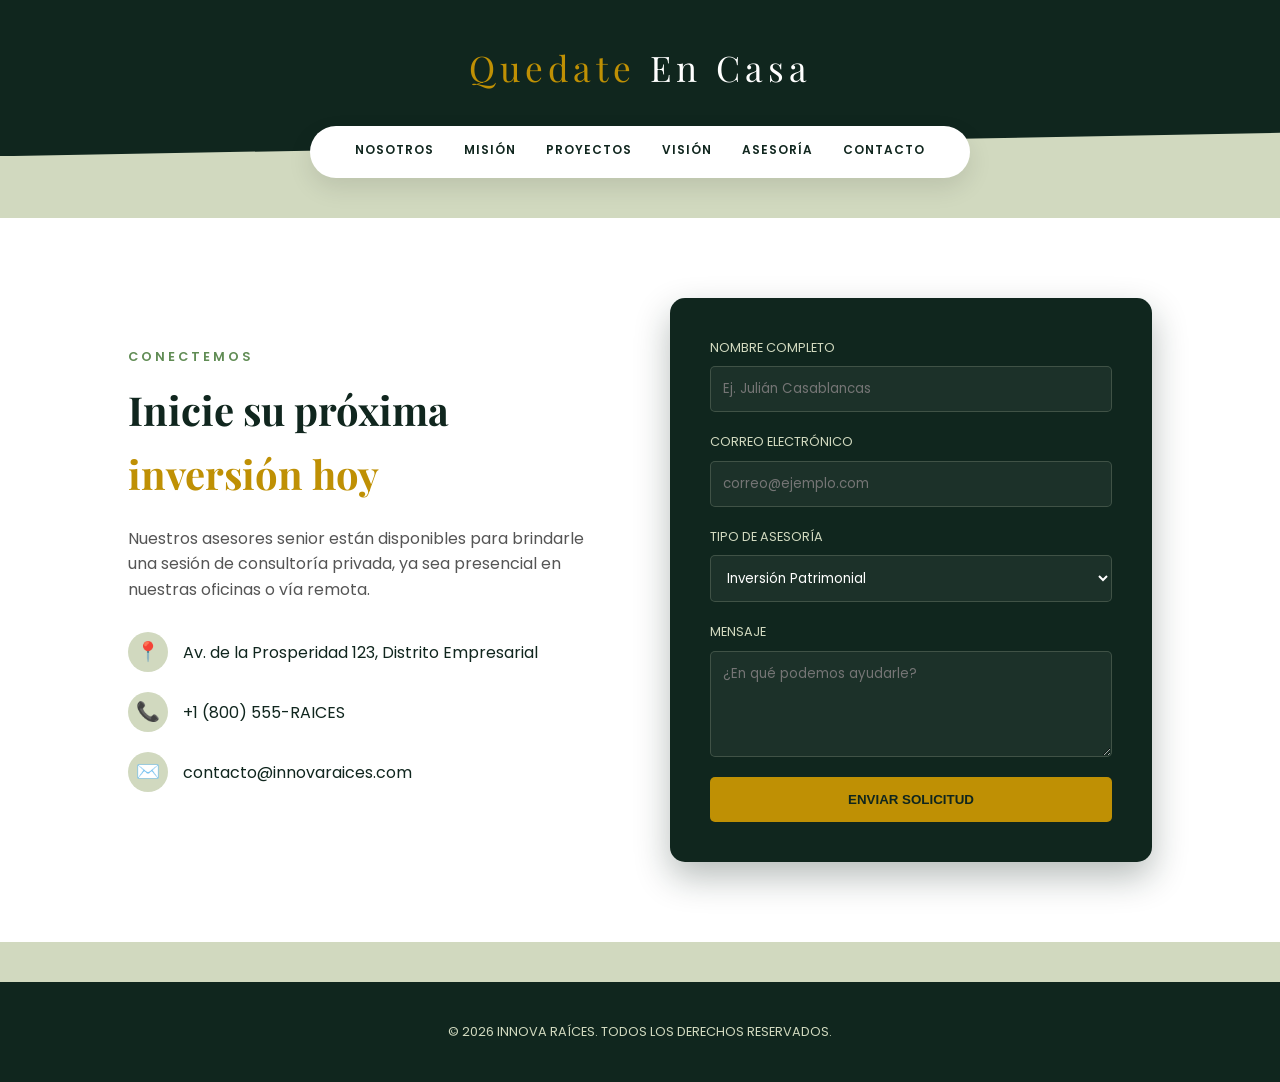
<file: contacto.html>
<!DOCTYPE html>
<html lang="es">
<head>
    <meta charset="UTF-8">
    <meta name="viewport" content="width=device-width, initial-scale=1.0">
    <title>InnovaRaíces | Contacto</title>
    <link rel="stylesheet" href="diseño 6.css">
</head>
<body>

    <header>
        <div class="logo">Quedate<span> En Casa</span></div>
    </header>

    <nav>
        <ul>
            <li><a href="intoduccion.html">Nosotros</a></li>
            <li><a href="mision.html">Misión</a></li>
            <li><a href="proyecto.html">Proyectos</a></li>
            <li><a href="vision.html">Visión</a></li>
            <li><a href="asesoria.html">Asesoría</a></li>
            <li><a href="contacto.html" class="active">Contacto</a></li>
        </ul>
    </nav>

    <section id="contacto" class="contacto-section">
        <div class="container-contacto">
            <div class="contacto-info-column">
                <span class="subtitulo">CONECTEMOS</span>
                <h2>Inicie su próxima <br><span>inversión hoy</span></h2>
                <p class="descripcion-contacto">
                    Nuestros asesores senior están disponibles para brindarle una sesión de consultoría privada, ya sea presencial en nuestras oficinas o vía remota.
                </p>
                
                <div class="detalles-contacto">
                    <div class="item-contacto">
                        <span class="icon-gold">📍</span>
                        <p>Av. de la Prosperidad 123, Distrito Empresarial</p>
                    </div>
                    <div class="item-contacto">
                        <span class="icon-gold">📞</span>
                        <p>+1 (800) 555-RAICES</p>
                    </div>
                    <div class="item-contacto">
                        <span class="icon-gold">✉️</span>
                        <p>contacto@innovaraices.com</p>
                    </div>
                </div>
            </div>

            <div class="contacto-form-column">
                <form class="formulario-estilizado">
                    <div class="input-group">
                        <label>Nombre Completo</label>
                        <input type="text" placeholder="Ej. Julián Casablancas" required>
                    </div>
                    <div class="input-group">
                        <label>Correo Electrónico</label>
                        <input type="email" placeholder="correo@ejemplo.com" required>
                    </div>
                    <div class="input-group">
                        <label>Tipo de Asesoría</label>
                        <select>
                            <option>Inversión Patrimonial</option>
                            <option>Compra de Vivienda</option>
                            <option>Asesoría Legal / Fiscal</option>
                            <option>Venta de Propiedad</option>
                        </select>
                    </div>
                    <div class="input-group">
                        <label>Mensaje</label>
                        <textarea rows="4" placeholder="¿En qué podemos ayudarle?"></textarea>
                    </div>
                    <button type="submit" class="btn-enviar">Enviar Solicitud</button>
                </form>
            </div>
        </div>
    </section>

    <footer>
        <p>&copy; 2026 INNOVA RAÍCES. TODOS LOS DERECHOS RESERVADOS.</p>
    </footer>

</body>
</html>
</file>
<file: diseño 6.css>
@import url('https://fonts.googleapis.com/css2?family=Playfair+Display:wght@700&family=Poppins:wght@300;400;600&display=swap');

:root {
    --verde-oscuro: #10261E;
    --verde-medio: #608C54;
    --verde-claro: #D1D9BF;
    --verde-oliva: #A0A672;
    --dorado: #BF9004;
    --blanco: #ffffff;
    --font-titulos: 'Playfair Display', serif;
    --font-texto: 'Poppins', sans-serif;
}

/* --- ANIMACIONES --- */
@keyframes slideInLeft {
    from {
        opacity: 0;
        transform: translateX(-50px);
    }
    to {
        opacity: 1;
        transform: translateX(0);
    }
}

/* --- RESET GENERAL --- */
* {
    margin: 0;
    padding: 0;
    box-sizing: border-box;
}

body {
    font-family: var(--font-texto);
    background-color: var(--verde-claro);
    color: var(--verde-oscuro);
    line-height: 1.6;
    overflow-x: hidden;
}

/* --- HEADER Y LOGO --- */
header {
    background-color: var(--verde-oscuro);
    padding: 40px 20px 60px;
    text-align: center;
    clip-path: polygon(0 0, 100% 0, 100% 85%, 0 100%);
}

.logo {
    font-family: var(--font-titulos);
    color: var(--dorado);
    font-size: 2.2rem;
    letter-spacing: 5px;
    animation: slideInLeft 1s ease-out forwards;
}

.logo span {
    color: var(--blanco);
    font-weight: 300;
}

/* --- NAVEGACIÓN ESTILO CÁPSULA --- */
nav {
    display: flex;
    justify-content: center;
    margin-top: -30px;
    position: relative;
    z-index: 100;
    animation: slideInLeft 1.2s ease-out forwards;
    animation-delay: 0.2s;
    opacity: 0;
}

nav ul {
    background: var(--blanco);
    display: flex;
    list-style: none;
    padding: 10px 30px;
    border-radius: 50px;
    box-shadow: 0 10px 25px rgba(0,0,0,0.1);
}

nav li { margin: 0 15px; }

nav a {
    text-decoration: none;
    color: var(--verde-oscuro);
    font-size: 0.75rem;
    font-weight: 600;
    text-transform: uppercase;
    letter-spacing: 1px;
    transition: color 0.3s ease;
}

nav a:hover, nav a.active {
    color: var();
}
nav a::after {
    content: '';
    display: block;
    width: 0;
    height: 2px;
    background: var(--dorado);
    transition: width 0.3s;
    margin-top: 4px;
    border-radius: 2px;
}

nav a:hover {
    color: var(--dorado);
}

nav a:hover::after {
    width: 100%;
}

/* --- SECCIÓN CONTACTO --- */
.contacto-section {
    padding: 80px 10%;
    background: var(--blanco); /* Fondo limpio para el contenido */
    margin: 40px 0;
}

.container-contacto {
    display: grid;
    grid-template-columns: repeat(auto-fit, minmax(320px, 1fr));
    gap: 60px;
    align-items: center;
}

/* Columna de Texto */
.contacto-info-column {
    animation: slideInLeft 1s ease-out forwards;
    animation-delay: 0.4s;
    opacity: 0;
}

.subtitulo {
    color: var(--verde-medio);
    letter-spacing: 3px;
    font-size: 0.8rem;
    font-weight: 600;
    display: block;
    margin-bottom: 10px;
}

h2 {
    font-family: var(--font-titulos);
    font-size: 2.5rem;
    margin-bottom: 20px;
}

h2 span {
    color: var(--dorado);
}

.descripcion-contacto {
    color: #555;
    margin-bottom: 30px;
}

.detalles-contacto .item-contacto {
    display: flex;
    align-items: center;
    margin-bottom: 20px;
    gap: 15px;
}

.icon-gold {
    background: var(--verde-claro);
    color: var(--dorado);
    width: 40px;
    height: 40px;
    display: flex;
    align-items: center;
    justify-content: center;
    border-radius: 50%;
    font-size: 1.2rem;
}

/* --- FORMULARIO --- */
.contacto-form-column {
    background: var(--verde-oscuro);
    padding: 40px;
    border-radius: 15px;
    box-shadow: 0 15px 35px rgba(16, 38, 30, 0.3);
    animation: slideInLeft 1s ease-out forwards;
    animation-delay: 0.6s;
    opacity: 0;
    transition: transform 0.4s ease;
}

.contacto-form-column:hover {
    transform: translateY(-5px);
}

.formulario-estilizado .input-group {
    margin-bottom: 20px;
    display: flex;
    flex-direction: column;
}

.input-group label {
    color: var(--verde-claro);
    font-size: 0.8rem;
    margin-bottom: 8px;
    text-transform: uppercase;
}

.input-group input, 
.input-group select, 
.input-group textarea {
    background: rgba(255,255,255,0.05);
    border: 1px solid rgba(209, 217, 191, 0.2);
    padding: 12px;
    color: white;
    border-radius: 5px;
    font-family: var(--font-texto);
    transition: all 0.3s ease;
}

.input-group input:focus, 
.input-group textarea:focus {
    outline: none;
    border-color: var(--dorado);
    background: rgba(255,255,255,0.1);
}

.btn-enviar {
    width: 100%;
    padding: 15px;
    background: var(--dorado);
    color: var(--verde-oscuro);
    border: none;
    border-radius: 5px;
    font-weight: 700;
    text-transform: uppercase;
    cursor: pointer;
    transition: all 0.3s ease;
}

.btn-enviar:hover {
    background: var(--verde-claro);
    color: var(--verde-oscuro);
}

/* --- FOOTER --- */
footer {
    text-align: center;
    padding: 40px;
    background: var(--verde-oscuro);
    color: var(--verde-claro);
    font-size: 0.8rem;
}

@media (max-width: 500px) {
    html {
      font-size: 65%;
    }
  
    .navbar .menu-items li {
      font-size: 1.6rem;
    }
  
    .testimonial-container {
      flex-direction: column;
      text-align: center;
    }
  
    .food-menu-container img {
      margin: auto;
    }
  
    .food-menu-item {
      flex-direction: column;
      text-align: center;
    }
  
    .form-container {
      width: 90%;
    }
  
    .contact-container {
      display: flex;
      flex-direction: column;
    }
  
    .contact-img {
      width: 90%;
      margin: 3rem auto;
    }
  
    .logo {
      position: absolute;
      top: 06px;
      right: 15px;
      font-size: 3rem;
    }
  
    .navbar .menu-items li {
      margin-bottom: 2.5rem;
      font-size: 1.8rem;
      font-weight: 500;
    }
  }
  
  @media (min-width: 769px) and (max-width: 1200px) {
    .img-container h3 {
      font-size: 1.5rem;
    }
  
    .img-container .btn {
      font-size: 0.7rem;
    }
  }
  
  @media (orientation: landscape) and (max-height: 500px) {
    .showcase-area {
      height: 50vmax;
    }
  }
</file>
